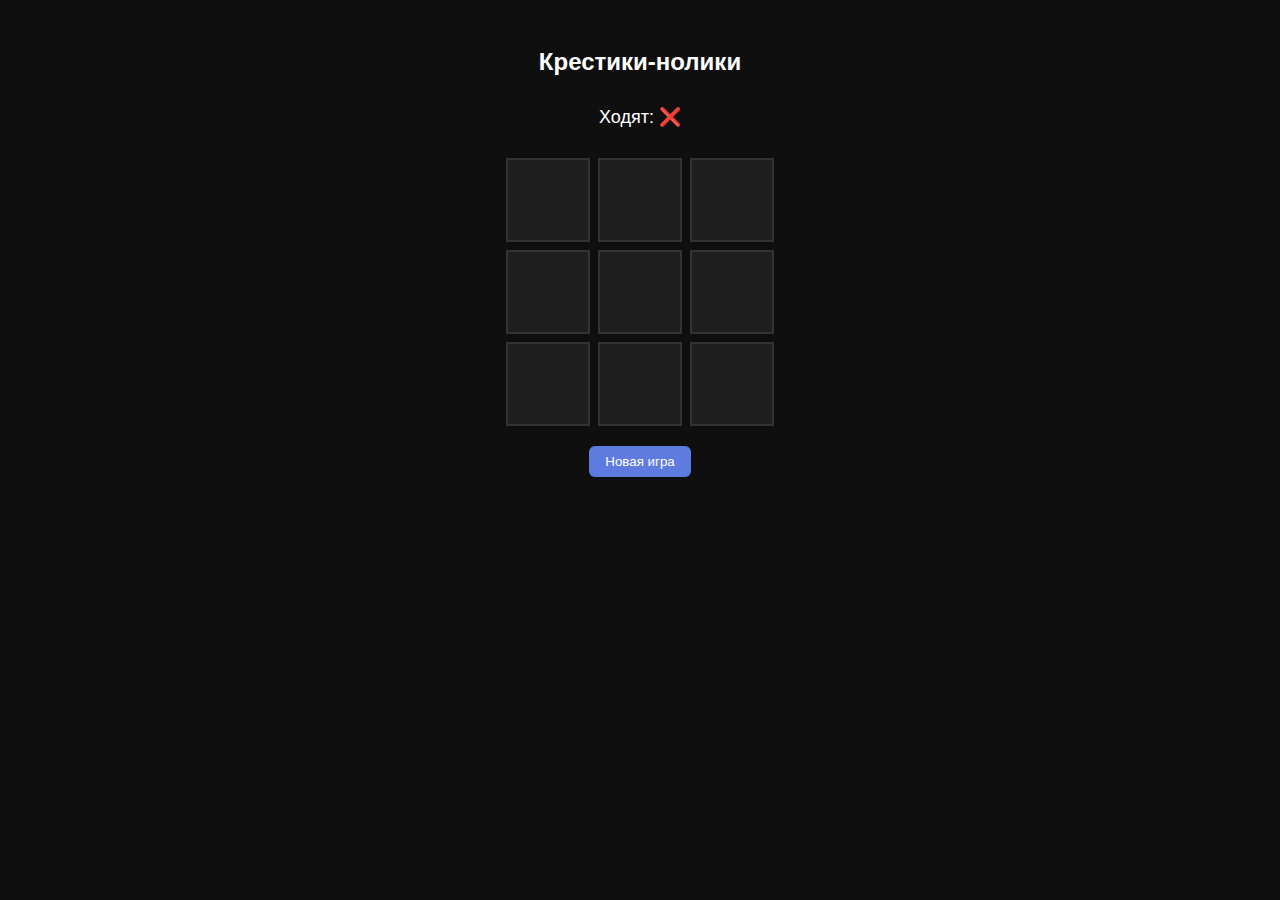
<file: tic-tac-toe.html>
<!DOCTYPE html>
<html>
<head>
  <meta charset="utf-8">
  <meta name="viewport" content="width=device-width, initial-scale=1">
  <title>Три в ряд</title>
  <script src="https://telegram.org/js/telegram-web-app.js"></script>
  <style>
    body {
      display: flex;
      flex-direction: column;
      align-items: center;
      padding: 20px;
      background: #0f0f0f;
      color: white;
      font-family: sans-serif;
    }
    #board {
      display: grid;
      grid-template-columns: repeat(3, 1fr);
      gap: 8px;
      margin: 20px 0;
    }
    .cell {
      width: 80px;
      height: 80px;
      background: #1e1e1e;
      border: 2px solid #333;
      display: flex;
      align-items: center;
      justify-content: center;
      font-size: 32px;
      cursor: pointer;
    }
    .cell:hover {
      background: #2a2a2a;
    }
    #status {
      margin: 10px 0;
      font-size: 18px;
    }
    #restart {
      padding: 8px 16px;
      background: #5e7ce0;
      color: white;
      border: none;
      border-radius: 6px;
      cursor: pointer;
    }
  </style>
</head>
<body>
  <h2>Крестики-нолики</h2>
  <div id="status">Ходят: ❌</div>
  <div id="board"></div>
  <button id="restart">Новая игра</button>

  <script>
    let currentPlayer = '❌';
    let gameActive = true;
    let board = Array(9).fill(null);
    const boardEl = document.getElementById('board');
    const statusEl = document.getElementById('status');
    const restartBtn = document.getElementById('restart');

    function initBoard() {
      boardEl.innerHTML = '';
      board = Array(9).fill(null);
      gameActive = true;
      currentPlayer = '❌';
      statusEl.textContent = 'Ходят: ❌';
      for (let i = 0; i < 9; i++) {
        const cell = document.createElement('div');
        cell.className = 'cell';
        cell.dataset.index = i;
        cell.addEventListener('click', handleCellClick);
        boardEl.appendChild(cell);
      }
    }

    function handleCellClick(e) {
      const idx = e.target.dataset.index;
      if (board[idx] || !gameActive) return;

      board[idx] = currentPlayer;
      e.target.textContent = currentPlayer;

      if (checkWinner()) {
        statusEl.textContent = `Победили: ${currentPlayer}!`;
        gameActive = false;
        // Отправляем результат боту (опционально)
        Telegram.WebApp.sendData(JSON.stringify({ game: "tic_tac_toe", winner: currentPlayer }));
        return;
      }

      if (!board.includes(null)) {
        statusEl.textContent = 'Ничья!';
        gameActive = false;
        Telegram.WebApp.sendData(JSON.stringify({ game: "tic_tac_toe", result: "draw" }));
        return;
      }

      currentPlayer = currentPlayer === '❌' ? '⭕' : '❌';
      statusEl.textContent = `Ходят: ${currentPlayer}`;
    }

    function checkWinner() {
      const winPatterns = [
        [0,1,2], [3,4,5], [6,7,8],
        [0,3,6], [1,4,7], [2,5,8],
        [0,4,8], [2,4,6]
      ];
      return winPatterns.some(pattern => {
        const [a,b,c] = pattern;
        return board[a] && board[a] === board[b] && board[a] === board[c];
      });
    }

    restartBtn.addEventListener('click', initBoard);
    initBoard();

    // Настройка Telegram WebApp
    Telegram.WebApp.ready();
    Telegram.WebApp.expand(); // раскрыть на весь экран
  </script>
</body>
</html>
</file>
